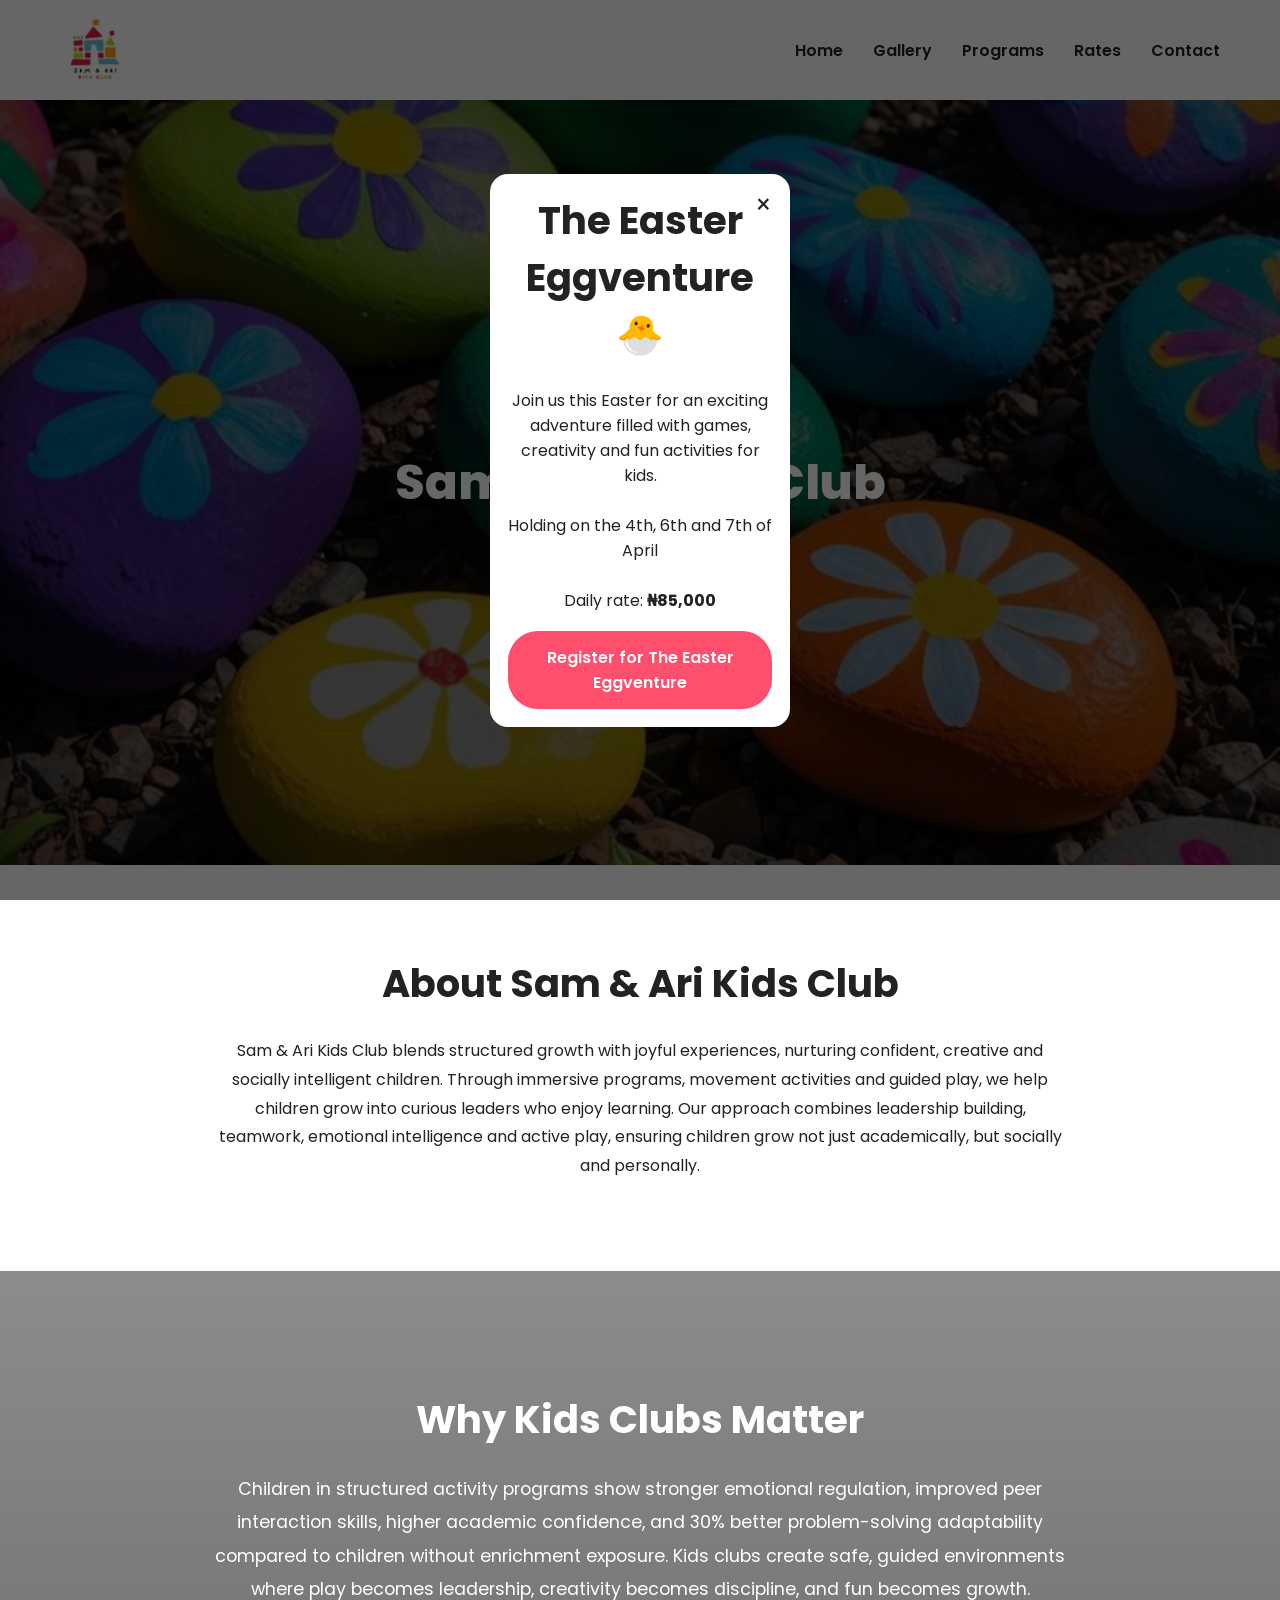
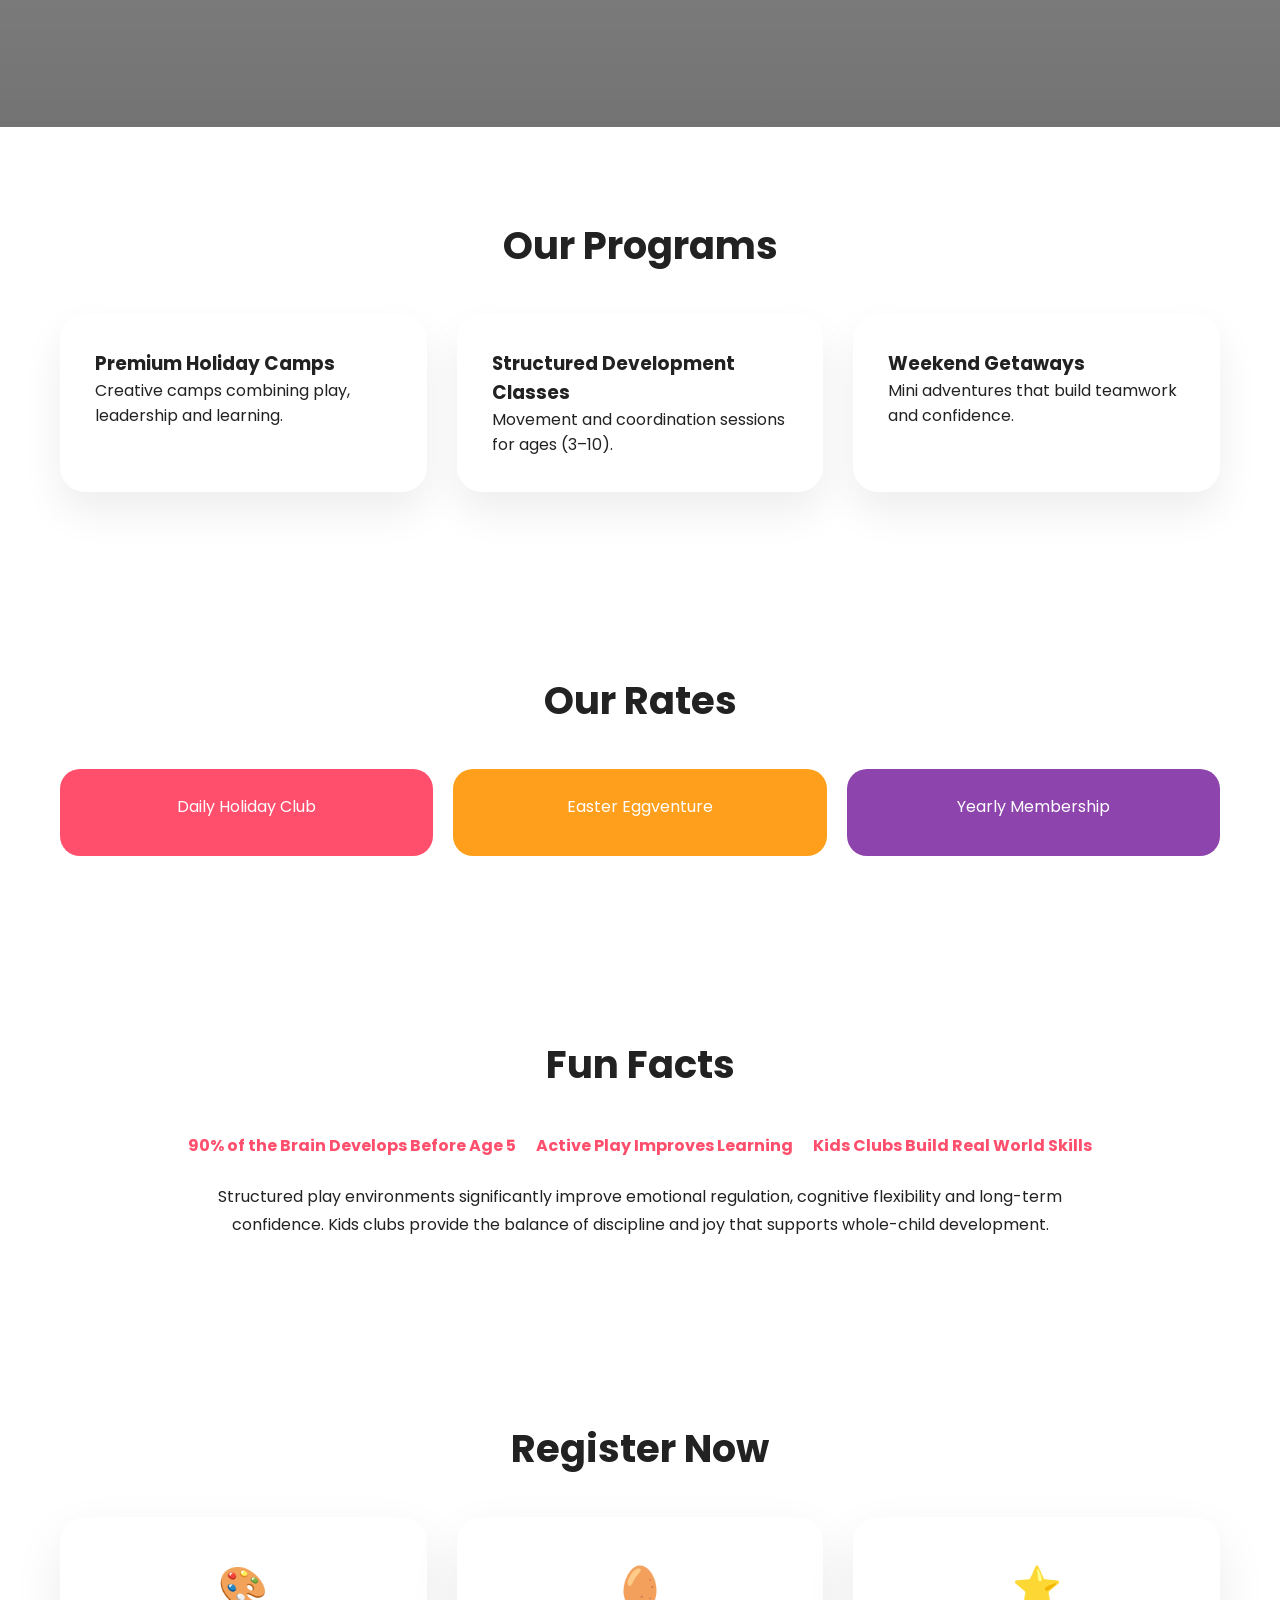
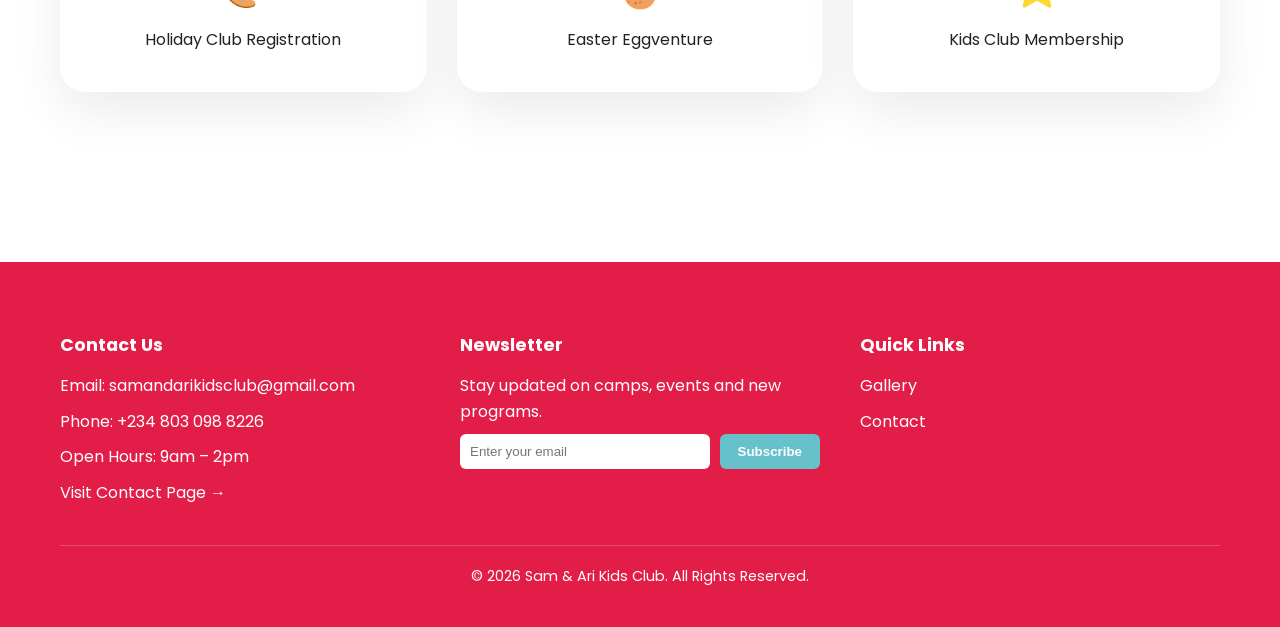
<file: index.html>
<!DOCTYPE html>
<html lang="en">

<head>

<meta charset="UTF-8">
<meta name="viewport" content="width=device-width, initial-scale=1.0">
<meta name="description" content="Sam & Ari Kids Club offers creative activities, joyful adventures, and unforgettable experiences for children. Discover fun learning programs today.">
<meta name="keywords" content="kids club, children activities, creative learning, kids programs, after-school club">
<meta name="author" content="Sam & Ari Kids Club">
<meta name="theme-color" content="#ff4f6d">
<meta property="og:title" content="Sam & Ari Kids Club - Creative Learning for Kids">
<meta property="og:description" content="Discover creative activities, joyful adventures, and unforgettable experiences for children at Sam & Ari Kids Club.">
<meta property="og:type" content="website">
<meta property="og:url" content="https://samandariclub.com">
<meta property="og:image" content="https://samandariclub.com/logo.png">
<meta name="twitter:card" content="summary_large_image">
<meta name="twitter:title" content="Sam & Ari Kids Club">
<meta name="twitter:description" content="Creative activities, joyful adventures, and unforgettable experiences for children.">
<link rel="canonical" href="https://samandariclub.com">
<link rel="icon" type="image/svg+xml" href="favicon.svg">

<title>Sam & Ari Kids Club - Creative Learning for Kids</title>

<link href="https://fonts.googleapis.com/css2?family=Poppins:wght@300;400;600;700;800&display=swap" rel="stylesheet">

<style>

*{
  
margin:0;
padding:0;
box-sizing:border-box;
}

body{
font-family:'Poppins', sans-serif;
background:#ffffff;
color:#222;
}

/* NAV */

nav{
display:flex;
justify-content:space-between;
align-items:center;
padding:15px 60px;
position:fixed;
top:0;
width:100%;
background:white;
z-index:10000;
box-shadow:0 10px 30px rgba(0,0,0,0.05);
}

nav img{
height:70px;
width:70px;
object-fit:contain;
}

nav ul{
display:flex;
gap:30px;
list-style:none;
}

nav a{
text-decoration:none;
color:#222;
font-weight:600;
}

.menu-toggle{
display:none;
font-size:30px;
cursor:pointer;
}

/* MOBILE NAV */

@media (max-width:768px){

nav{
padding:12px 25px;
}

nav img{
height:60px;
width:60px;
}

.menu-toggle{
display:block;
}

nav ul{
position:absolute;
top:100%;
left:0;
width:100%;
background:white;
flex-direction:column;
align-items:center;
gap:20px;
padding:25px 0;
display:none;
box-shadow:0 15px 30px rgba(0,0,0,0.08);
}

nav ul.active{
display:flex;
}

}
  
/* HERO */

.hero{
margin-top:100px;
height:85vh;
position:relative;
overflow:hidden;
}

.slide{
position:absolute;
inset:0;
background-size:cover;
background-position:center;
display:flex;
justify-content:center;
align-items:center;
color:white;
font-size:3rem;
font-weight:800;
text-align:center;
opacity:0;
transition:opacity 1s ease;
}

.slide::after{
content:"";
position:absolute;
inset:0;
background:rgba(0,0,0,0.45);
}

.slide span{
position:relative;
z-index:2;
}

.slide.active{
opacity:1;
}

/* SECTIONS */

section{
padding:90px 60px;
}

.why-section {
background-color: #000;
background-size: cover;
background-position: center;
background-attachment: fixed;
position: relative;
}

.why-section::before {
content: "";
position: absolute;
inset: 0;
background: linear-gradient(rgba(0,0,0,0.45),rgba(0,0,0,0.55));
pointer-events: none;
}

.why-section > * {
position: relative;
z-index: 1;
}

h2{
text-align:center;
font-size:2.4rem;
margin-bottom:25px;
}

.center-text{
max-width:850px;
margin:auto;
text-align:center;
line-height:1.8;
}

/* PROGRAMS */

.cards{
display:grid;
grid-template-columns:repeat(auto-fit,minmax(260px,1fr));
gap:30px;
margin-top:40px;
}

.card{
background:white;
padding:35px;
border-radius:25px;
box-shadow:0 20px 40px rgba(0,0,0,0.07);
transition:0.3s;
}

.card:hover{
transform:translateY(-8px);
}

/* RATES */

.rates{
display:flex;
gap:20px;
flex-wrap:wrap;
margin-top:40px;
}

.rate-box{
flex:1 1 220px;
padding:25px;
border-radius:20px;
text-align:center;
color:white;
cursor:pointer;
}

.rate1{background:#ff4f6d;}
.rate2{background:#ff9f1c;}
.rate3{background:#8e44ad;}

.price{
max-height:0;
overflow:hidden;
transition:0.4s;
margin-top:12px;
font-weight:600;
}

.rate-box.active .price{
max-height:80px;
}
  
.rate-box:hover .price,
.rate-box.active .price{

max-height:100px;

}
/* FUN FACTS */

.fun{
display:flex;
justify-content:center;
gap:20px;
flex-wrap:wrap;
margin-top:40px;
font-weight:700;
color:#ff4f6d;
}

/* REGISTER */

.register-options{
display:grid;
grid-template-columns:repeat(auto-fit,minmax(260px,1fr));
gap:30px;
margin-top:40px;
}

.register-card{
background:white;
padding:40px;
border-radius:25px;
text-decoration:none;
color:#222;
text-align:center;
box-shadow:0 20px 50px rgba(0,0,0,0.08);
transition:0.3s;
}

.register-card:hover{
transform:translateY(-10px);
}

.register-icon{
font-size:2.5rem;
margin-bottom:10px;
}

/* POPUP */

.holidaypopup-overlay{
position:fixed;
inset:0;
background:rgba(0,0,0,0.6);
display:flex;
align-items:center;
justify-content:center;
opacity:0;
visibility:hidden;
transition:0.4s;
z-index:20000;
}

.holidaypopup-overlay.active{
opacity:1;
visibility:visible;
}

.holidaypopup-box{
background:white;
padding:18px;
border-radius:18px;
max-width:300px;
width:90%;
text-align:center;
position:relative;
}

.holidaypopup-close{
position:absolute;
top:12px;
right:18px;
font-size:26px;
cursor:pointer;
}

.holidaypopup-btn{
display:inline-block;
margin-top:18px;
background:#ff4f6d;
color:white;
padding:14px 30px;
border-radius:30px;
text-decoration:none;
font-weight:600;
}

/* FOOTER */

.main-footer{
background:#e21d48;
color:white;
padding:70px 60px 40px;
margin-top:80px;
}

.main-footer-grid{
display:grid;
grid-template-columns:repeat(auto-fit,minmax(220px,1fr));
gap:40px;
margin-bottom:40px;
}

.main-footer-column h3{
margin-bottom:15px;
font-size:1.1rem;
}

.main-footer-column p{
margin-bottom:10px;
line-height:1.6;
}

.main-footer-column a{
color:#ffffff;
text-decoration:none;
}

.main-footer-column a:hover{
color:#67c1cb;
}

.newsletter-form{
display:flex;
gap:10px;
margin-top:10px;
}

.newsletter-form input{
padding:10px;
border:none;
border-radius:6px;
flex:1;
}

.newsletter-form button{
padding:10px 18px;
background:#67c1cb;
border:none;
color:white;
border-radius:6px;
cursor:pointer;
font-weight:600;
}

.footer-bottom{
text-align:center;
border-top:1px solid rgba(255,255,255,0.2);
padding-top:20px;
font-size:0.9rem;
}
</style>
</head>
<body>

<nav>
<img src="logo.png" alt="Sam & Ari Logo" loading="lazy">

<div class="menu-toggle" onclick="toggleMenu()">☰</div>
  
<ul id="menu">

<li><a href="index.html">Home</a></li>
<li><a href="gallery.html">Gallery</a></li>
<li><a href="#programs">Programs</a></li>
<li><a href="#rates">Rates</a></li>
<li><a href="contact.html">Contact</a></li>

</ul>
</nav>
  
<!-- HERO -->

<div class="hero">

<div class="slide active" data-bg="hero1.jpg">
<span>Sam & Ari Kids Club</span>
</div>

<div class="slide" data-bg="hero2.jpg">
<span>Have Fun</span>
</div>

<div class="slide" data-bg="hero3.jpg">
<span>Learn</span>
</div>

<div class="slide" data-bg="hero4.jpg">
<span>Grow</span>
</div>

</div>

<!-- ABOUT -->

<section>

<h2>About Sam & Ari Kids Club</h2>

<p class="center-text">
Sam & Ari Kids Club blends structured growth with joyful experiences, nurturing confident, creative and socially intelligent children. Through immersive programs, movement activities and guided play, we help children grow into curious leaders who enjoy learning.

Our approach combines leadership building, teamwork, emotional intelligence and active play, ensuring children grow not just academically, but socially and personally.
</p>

</section>

<!-- WHY -->

<section class="why-section" data-bg="why-kids-club.jpg" style="
color:white;
text-align:center;
padding:120px 60px;
">

<h2 style="color:white;">Why Kids Clubs Matter</h2>

<p style="max-width:900px;margin:auto;line-height:1.9;font-size:1.1rem;">

Children in structured activity programs show stronger emotional regulation,
improved peer interaction skills, higher academic confidence, and 30% better
problem-solving adaptability compared to children without enrichment exposure.

Kids clubs create safe, guided environments where play becomes leadership,
creativity becomes discipline, and fun becomes growth.

</p>

</section>

<!-- PROGRAMS -->

<section id="programs">

<h2>Our Programs</h2>

<div class="cards">

<div class="card">
<h3>Premium Holiday Camps</h3>
<p>Creative camps combining play, leadership and learning.</p>
</div>

<div class="card">
<h3>Structured Development Classes</h3>
<p>Movement and coordination sessions for ages (3–10).</p>
</div>

<div class="card">
<h3>Weekend Getaways</h3>
<p>Mini adventures that build teamwork and confidence.</p>
</div>

</div>

</section>

<!-- RATES -->

<section id="rates">

<h2>Our Rates</h2>

<div class="rates">

<div class="rate-box rate1" onclick="togglePrice(this)">
Daily Holiday Club
<div class="price">₦85,000</div>
</div>

<div class="rate-box rate2" onclick="togglePrice(this)">
Easter Eggventure
<div class="price">₦85,000</div>
</div>

<div class="rate-box rate3" onclick="togglePrice(this)">
Yearly Membership
<div class="price">₦150,000</div>
</div>

</div>

</section>

<!-- FUN FACTS -->

<section>

<h2>Fun Facts</h2>

<div class="fun">

<div>90% of the Brain Develops Before Age 5</div>
<div>Active Play Improves Learning</div>
<div>Kids Clubs Build Real World Skills</div>

</div>

</div> <p class="center-text" style="margin-top:25px;"> Structured play environments significantly improve emotional regulation, cognitive flexibility and long-term confidence. Kids clubs provide the balance of discipline and joy that supports whole-child development. </p> 
</section>

<!-- REGISTER -->

<section id="register">

<h2>Register Now</h2>

<div class="register-options">

<a class="register-card" href="https://docs.google.com/forms/d/e/1FAIpQLSf5_7R_j3MMQvM_9AF2diilgav6Gto3rfJwRawWioQtFELdag/viewform" target="_blank">
<div class="register-icon">🎨</div>
Holiday Club Registration
</a>

<a class="register-card" href="https://docs.google.com/forms/d/e/1FAIpQLScIl_OYlO-cMEwcOk28F9zcIkAFzk7xbZ3kPcYjiaGjf_N_jA/viewform" target="_blank">
<div class="register-icon">🥚</div>
Easter Eggventure
</a>

<a class="register-card" href="https://docs.google.com/forms/d/e/1FAIpQLSeRTmQ9d62WbWrDZ2na0Sf-sAQqtw4vcXuf6P0x-Dc3jX_VUQ/viewform" target="_blank">
<div class="register-icon">⭐</div>
Kids Club Membership
</a>

</div>

</section>

<!-- POPUP -->

<div id="holidayPopup" class="holidaypopup-overlay">

<div class="holidaypopup-box">

<span class="holidaypopup-close" onclick="closePopup()">×</span>

<h2>The Easter Eggventure 🐣</h2>

<p>
Join us this Easter for an exciting adventure filled with games,
creativity and fun activities for kids.

<br><br>

Holding on the
4th, 6th and 7th of April

<br><br>
  
Daily rate: <strong>₦85,000</strong>

</p>

<a href="https://docs.google.com/forms/d/e/1FAIpQLScIl_OYlO-cMEwcOk28F9zcIkAFzk7xbZ3kPcYjiaGjf_N_jA/viewform?usp=publish-editor"
target="_blank"
class="holidaypopup-btn">

Register for The Easter Eggventure

</a>

</div>

</div>
  
<footer class="main-footer">

<div class="main-footer-grid">

<div class="main-footer-column">
<h3>Contact Us</h3>
<p>Email: samandarikidsclub@gmail.com</p>
<p>Phone: +234 803 098 8226</p>
<p>Open Hours: 9am – 2pm</p>
<a href="contact.html" class="main-footer-link">Visit Contact Page →</a>
</div>

<div class="main-footer-column">
<h3>Newsletter</h3>
<p>Stay updated on camps, events and new programs.</p>

<form class="newsletter-form">
<input type="email" placeholder="Enter your email" required>
<button type="submit">Subscribe</button>
</form>
</div>

<div class="main-footer-column">
<h3>Quick Links</h3>
<p><a href="gallery.html">Gallery</a></p>
<p><a href="contact.html">Contact</a></p>
</div>
  
</div>

<div class="footer-bottom">
© 2026 Sam & Ari Kids Club. All Rights Reserved.
</div>

</footer> 
<script>

/* IMAGE LAZY LOADING FOR BACKGROUND IMAGES */

const observerOptions = {
  threshold: 0.1
};

const imageObserver = new IntersectionObserver((entries) => {
  entries.forEach(entry => {
    if (entry.isIntersecting) {
      const img = entry.target;
      const bgImage = img.getAttribute('data-bg');
      if (bgImage) {
        img.style.backgroundImage = `url('${bgImage}')`;
        img.removeAttribute('data-bg');
        imageObserver.unobserve(img);
      }
    }
  });
}, observerOptions);

document.querySelectorAll('[data-bg]').forEach(el => {
  imageObserver.observe(el);
});

/* HERO SLIDER */

let slides=document.querySelectorAll(".slide")
let index=0

setInterval(()=>{

slides[index].classList.remove("active")
index=(index+1)%slides.length
slides[index].classList.add("active")

},4000)

/* PRICE TOGGLE */

function togglePrice(el){
el.classList.toggle("active")
}

function toggleMenu(){
document.getElementById("menu").classList.toggle("active");
}
  
/* POPUP */

window.addEventListener("load", () => {

setTimeout(() => {
document.getElementById("holidayPopup").classList.add("active");
},1500);

});

function closePopup(){
document.getElementById("holidayPopup").classList.remove("active");
}
  
</script>
  
</body>
</html>
</file>
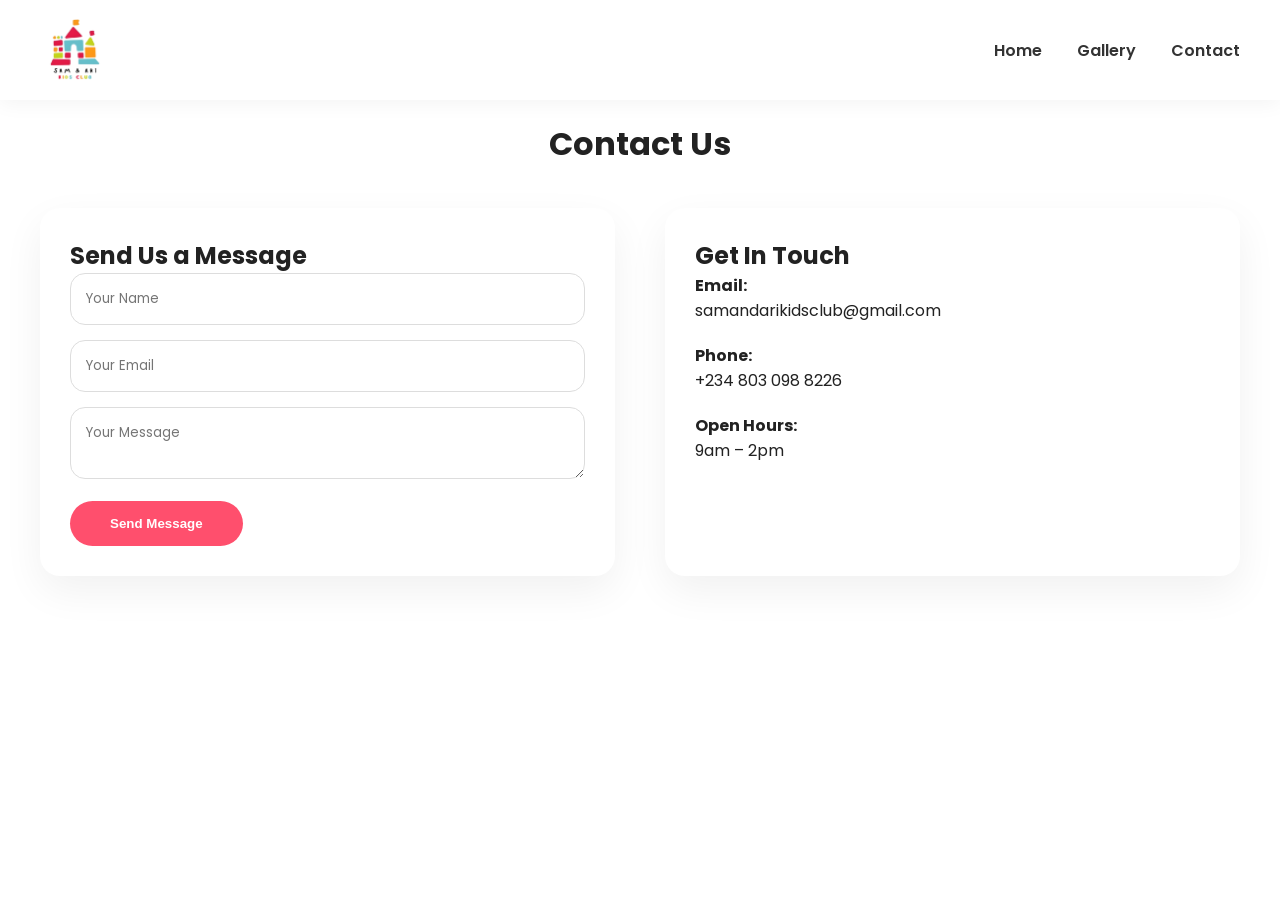
<file: contact.html>
<!DOCTYPE html>
<html lang="en">
<head>
<meta charset="UTF-8">
<meta name="viewport" content="width=device-width, initial-scale=1.0">
<meta name="description" content="Get in touch with Sam & Ari Kids Club. Contact us for more information about our programs and services.">
<meta name="keywords" content="contact kids club, get in touch, kids programs contact">
<meta name="author" content="Sam & Ari Kids Club">
<meta property="og:title" content="Contact - Sam & Ari Kids Club">
<meta property="og:description" content="Get in touch with Sam & Ari Kids Club for program information and enrollment.">
<meta property="og:type" content="website">
<meta property="og:url" content="https://samandarikidsclub.com.ng/contact.html">
<link rel="canonical" href="https://samandarikidsclub.com.ng/contact.html">
<link rel="icon" type="image/svg+xml" href="favicon.svg">

<title>Contact | Sam & Ari Kids Club</title>

<link href="https://fonts.googleapis.com/css2?family=Poppins:wght@400;600;700;800&display=swap" rel="stylesheet">
<link rel="stylesheet" href="styles.css">

<style>

.page-content{
margin-top:120px;
padding:0 40px 80px 40px;
}

@media(max-width:900px){
.page-content{
margin-top:100px;
padding:0 20px 60px 20px;
}
}

.contact-grid{
display:grid;
grid-template-columns:1fr 1fr;
gap:50px;
margin-top:40px;
}

@media(max-width:900px){
.contact-grid{
grid-template-columns:1fr;
}
}

.contact-card{
background:white;
padding:30px;
border-radius:20px;
box-shadow:0 15px 40px rgba(0,0,0,0.06);
}

input, textarea{
width:100%;
padding:15px;
margin-bottom:15px;
border-radius:15px;
border:1px solid #ddd;
font-family:'Poppins',sans-serif;
}

button{
padding:15px 40px;
background:#ff4f6d;
color:white;
border:none;
border-radius:40px;
font-weight:600;
cursor:pointer;
}

.info-box{
margin-bottom:20px;
}

</style>
</head>

<body>

<nav>
<img src="logo.png" loading="lazy">
<div class="menu-toggle" onclick="toggleMenu()">☰</div>
<ul id="menu">
<li><a href="index.html">Home</a></li>
<li><a href="gallery.html">Gallery</a></li>
<li><a href="contact.html">Contact</a></li>
</ul>
</nav>

<div class="page-content">

<h1 style="text-align:center;">Contact Us</h1>

<div class="contact-grid">

<div class="contact-card">
<h2>Send Us a Message</h2>

<form action="mailto:hello@samandariclub.com" method="POST" enctype="text/plain">
<input type="text" placeholder="Your Name" required>
<input type="email" placeholder="Your Email" required>
<textarea placeholder="Your Message" required></textarea>
<button type="submit">Send Message</button>
</form>
</div>

<div class="contact-card">
<h2>Get In Touch</h2>

<div class="info-box">
<strong>Email:</strong><br>
samandarikidsclub@gmail.com
</div>

<div class="info-box">
<strong>Phone:</strong><br>
+234 803 098 8226
</div>

<div class="info-box">
<strong>Open Hours:</strong><br>
9am – 2pm 
</div>

</div>

</div>

</div>

<script>
function toggleMenu(){
document.getElementById("menu").classList.toggle("active");
}
</script>

</body>
</html>
</file>
<file: styles.css>
/* ================= GLOBAL ================= */
*{box-sizing:border-box;margin:0;padding:0;}

body{
font-family:'Poppins', sans-serif;
background:#ffffff;
color:#222;
overflow-x:hidden;
}

/* ================= NAVIGATION ================= */

nav{
position:fixed;
top:0;
left:0;
width:100%;
height:100px;
background:white;
display:flex;
align-items:center;
justify-content:space-between;
padding:0 40px;
box-shadow:0 3px 20px rgba(0,0,0,0.05);
z-index:10000;
animation:slideDown 0.8s ease forwards;
}

nav img{
height:70px;
width:70px;
object-fit:contain;
}

nav ul{
list-style:none;
display:flex;
gap:35px;
align-items:center;
}

nav ul li a{
text-decoration:none;
color:#333;
font-weight:600;
}

.menu-toggle{
display:none;
font-size:32px;
cursor:pointer;
}

@keyframes slideDown{
from{transform:translateY(-100%);}
to{transform:translateY(0);}
}

/* MOBILE NAV */

@media(max-width:900px){
nav{height:80px;padding:0 20px;}
nav img{height:60px;width:60px;}

nav ul{
display:none;
flex-direction:column;
position:absolute;
top:80px;
right:0;
background:white;
width:220px;
padding:20px;
box-shadow:0 10px 30px rgba(0,0,0,0.15);
}

nav ul.active{display:flex;}
.menu-toggle{display:block;}
}

/* ================= FLOATING SHAPES ================= */

.floating-shape{
position:fixed;
border-radius:50%;
opacity:0.18;
pointer-events:none;
z-index:0;
animation:floatMove 12s infinite ease-in-out;
}

@keyframes floatMove{
0%{transform:translateY(0);}
50%{transform:translateY(-40px);}
100%{transform:translateY(0);}
}

.shape1{width:300px;height:300px;background:#ff4f6d;top:220px;left:-150px;}
.shape2{width:380px;height:380px;background:#4cc9f0;bottom:150px;right:-200px;}
.shape3{width:200px;height:200px;background:#a5e22d;top:900px;right:120px;}
.shape4{width:150px;height:150px;background:#ff9f1c;top:1500px;left:160px;}

@media(max-width:600px){
.shape1{width:150px;height:150px;}
.shape2{width:180px;height:180px;}
.shape3{width:120px;height:120px;}
.shape4{width:90px;height:90px;}
}

/* ================= SECTIONS ================= */

section{
padding:90px 60px;
position:relative;
z-index:2;
}

@media(max-width:600px){
section{padding:60px 25px;}
}

/* ================= PROGRAM CARDS ================= */

.cards{
display:grid;
grid-template-columns:repeat(auto-fit,minmax(280px,1fr));
gap:30px;
margin-top:40px;
}

.card{
background:white;
padding:35px;
border-radius:25px;
box-shadow:0 20px 50px rgba(0,0,0,0.06);
transition:all 0.3s ease;
}

.card:hover{
transform:translateY(-12px);
box-shadow:0 30px 70px rgba(0,0,0,0.12);
}

.card h3{
margin-bottom:12px;
font-size:1.4rem;
}

.card p{
line-height:1.6;
color:#555;
}

/* HOLIDAY POPUP */
.popup-overlay{
position:fixed;
top:0;
left:0;
width:100%;
height:100%;
background:rgba(0,0,0,0.55);
display:flex;
align-items:center;
justify-content:center;
z-index:50000;
opacity:0;
visibility:hidden;
transition:0.4s ease;
}

.popup-overlay.active{
opacity:1;
visibility:visible;
}

.popup-box{
background:white;
padding:40px;
border-radius:25px;
max-width:420px;
width:90%;
text-align:center;
box-shadow:0 40px 80px rgba(0,0,0,0.25);
position:relative;
animation:popupScale 0.5s ease;
}

@keyframes popupScale{
from{transform:scale(0.8);}
to{transform:scale(1);}
}

.popup-box h2{
margin-bottom:15px;
}

.popup-box p{
margin-bottom:25px;
line-height:1.6;
}

.popup-btn{
display:inline-block;
padding:14px 35px;
background:#ff4f6d;
color:white;
border-radius:35px;
font-weight:700;
text-decoration:none;
}

.popup-close{
position:absolute;
top:15px;
right:18px;
font-size:26px;
cursor:pointer;
font-weight:700;
}

/* FOOTER */
.main-footer{
background:#4cc9f0;
color:white;
padding:70px 40px 30px 40px;
margin-top:100px;
}

.footer-grid{
display:grid;
grid-template-columns:repeat(auto-fit,minmax(250px,1fr));
gap:40px;
margin-bottom:40px;
}

.footer-column h3{
margin-bottom:20px;
}

.footer-column p{
margin-bottom:10px;
}

.footer-column a{
color:white;
text-decoration:none;
font-weight:600;
}

.footer-link{
display:inline-block;
margin-top:10px;
}

.newsletter-form{
margin-top:15px;
}

.newsletter-form input{
width:100%;
padding:12px;
border:none;
border-radius:20px;
margin-bottom:10px;
font-family:'Poppins',sans-serif;
}

.newsletter-form button{
padding:10px 25px;
background:#ff4f6d;
color:white;
border:none;
border-radius:30px;
font-weight:600;
cursor:pointer;
}

.footer-bottom{
text-align:center;
font-size:0.9rem;
opacity:0.8;
}

/* SCROLL REVEAL ANIMATION */

.reveal{
opacity:0;
transform:translateY(60px);
transition:all 0.8s ease;
}

.reveal.active{
opacity:1;
transform:translateY(0);
}

/* Cursor improvement */

body{
cursor:default;
}

a, button{
cursor:pointer;
}
</file>
